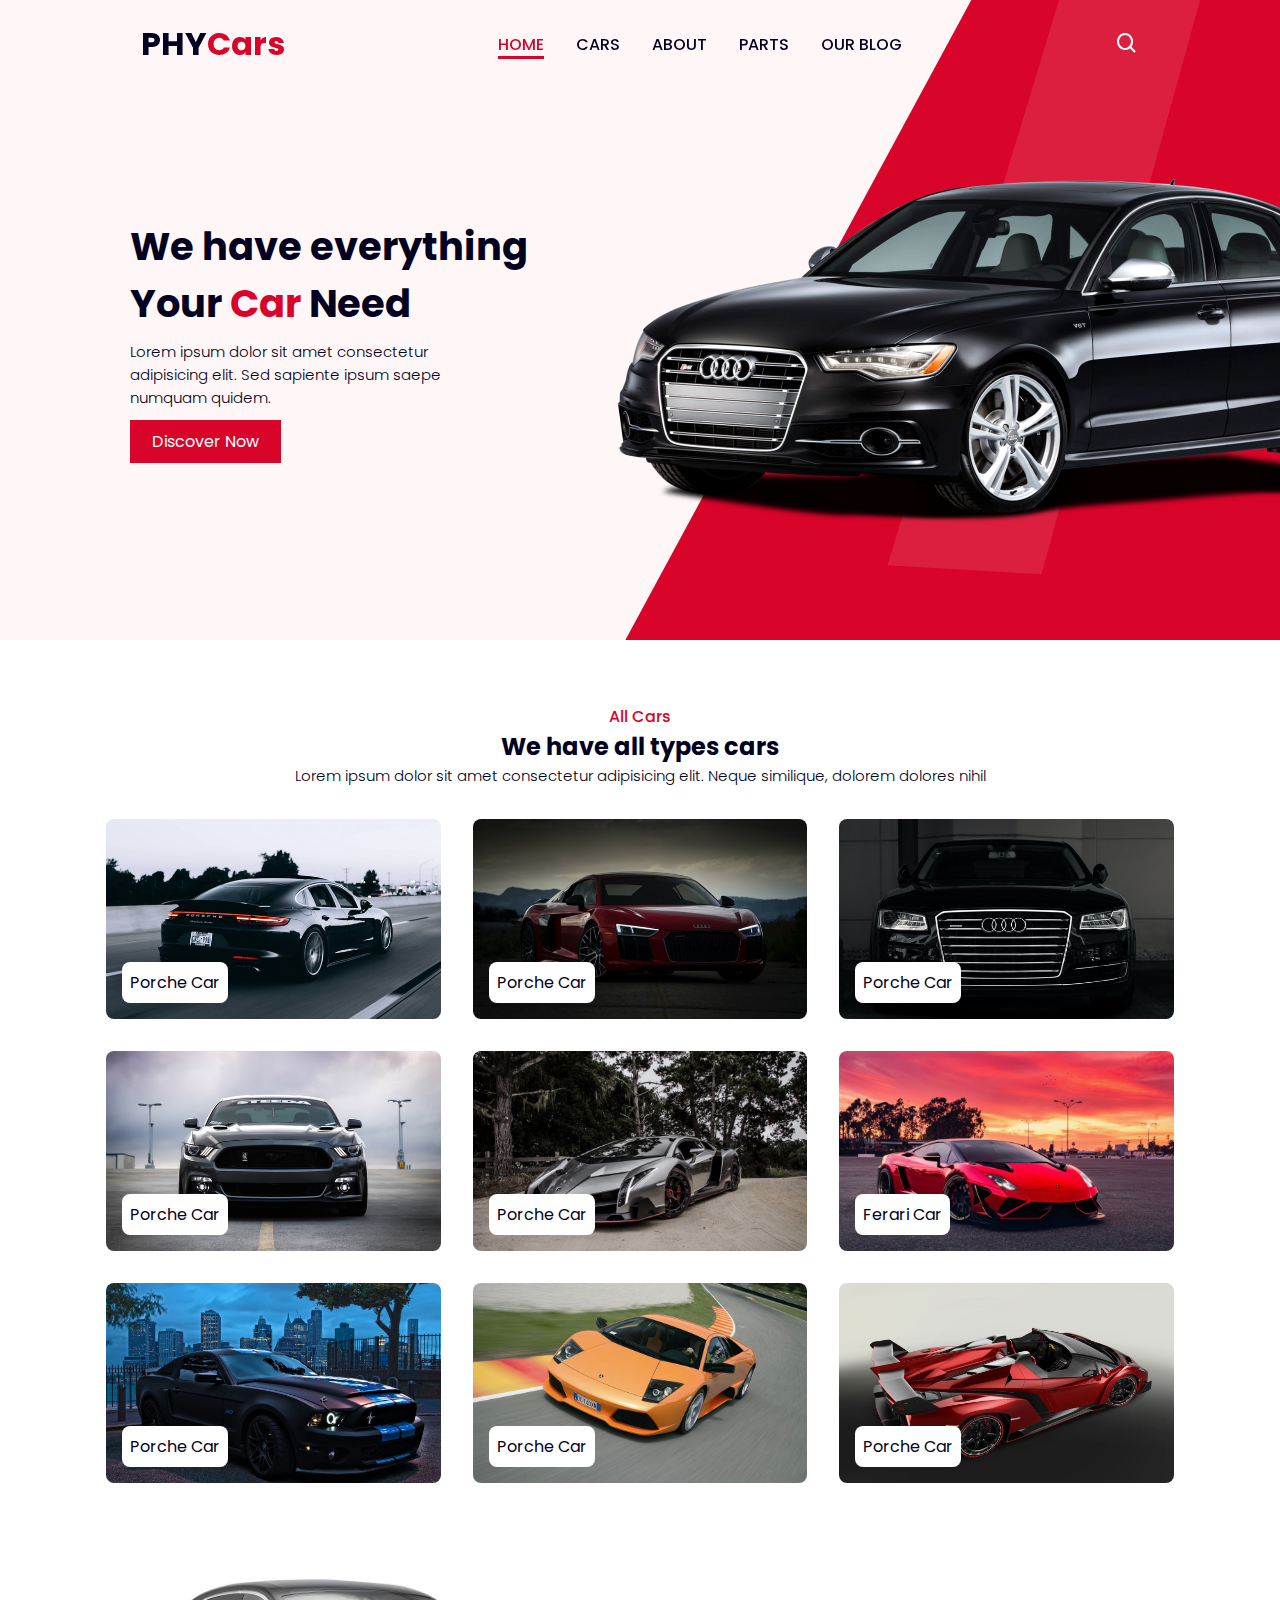
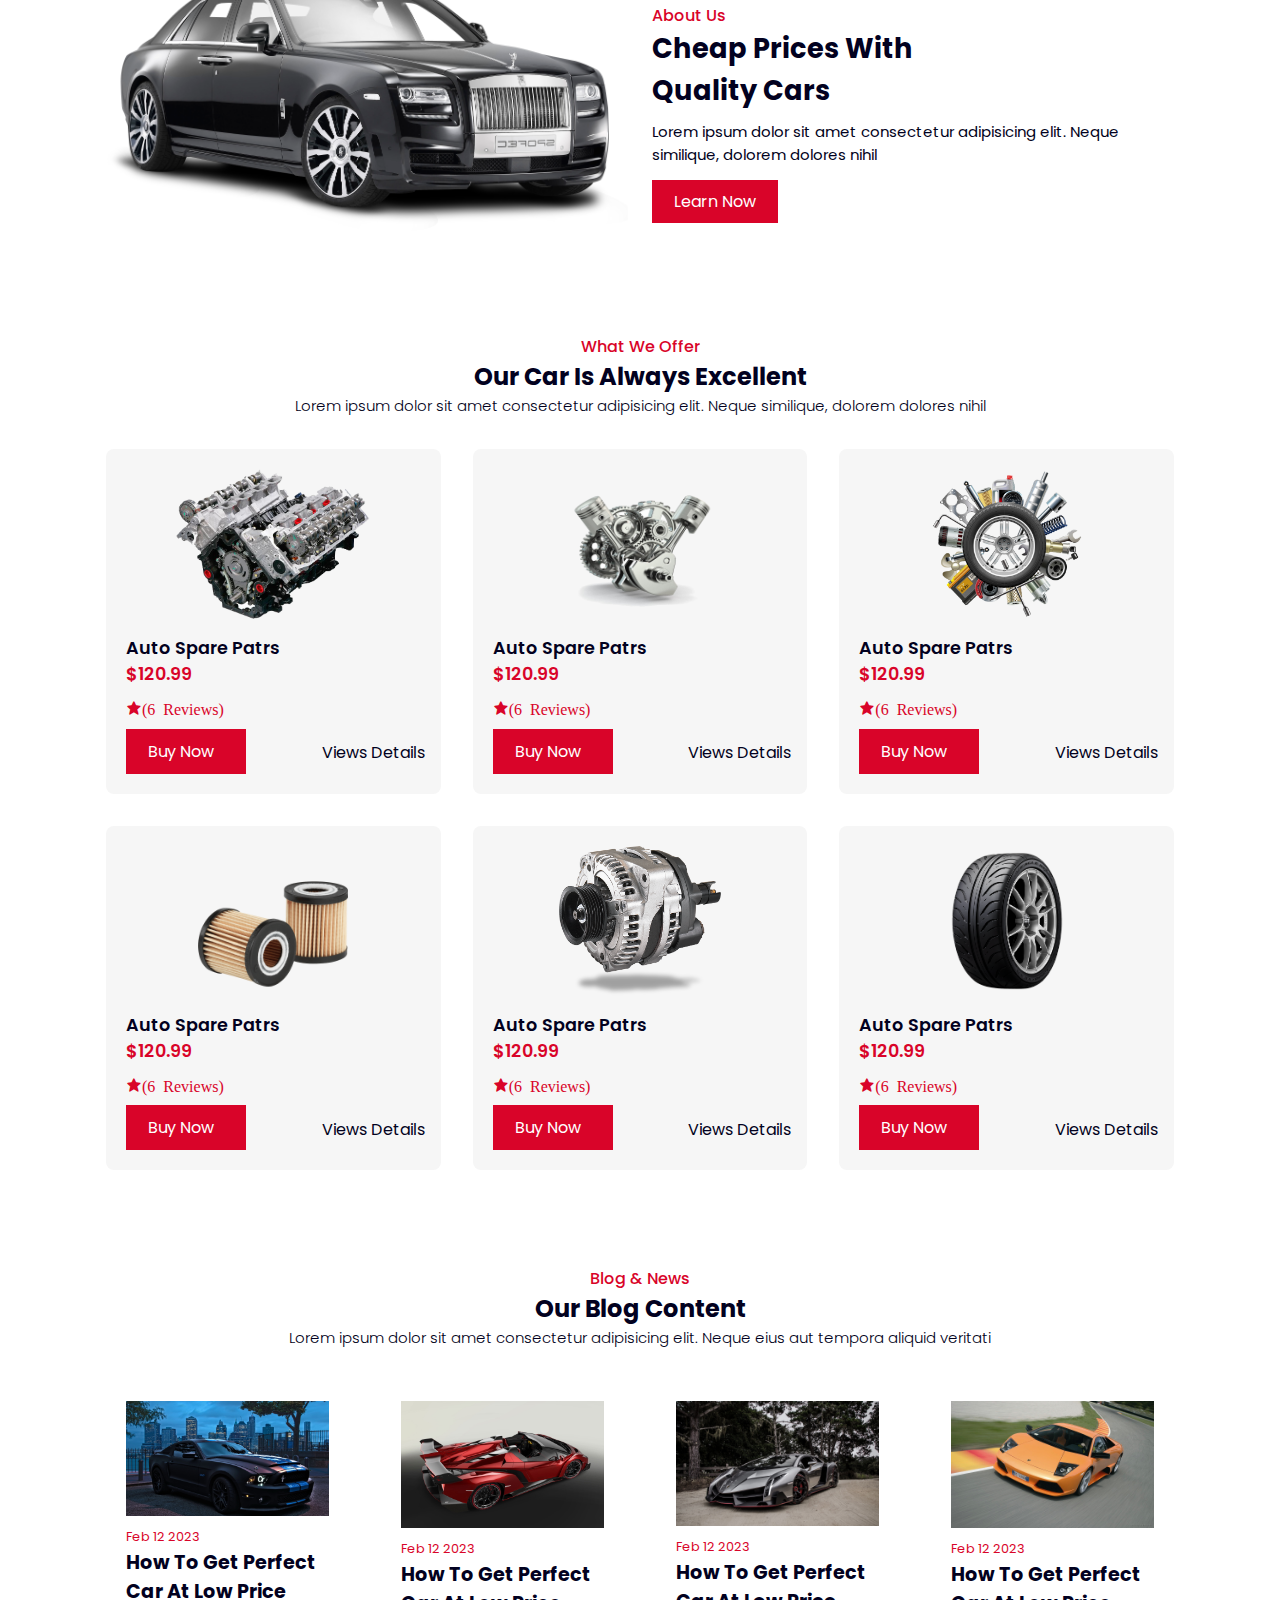
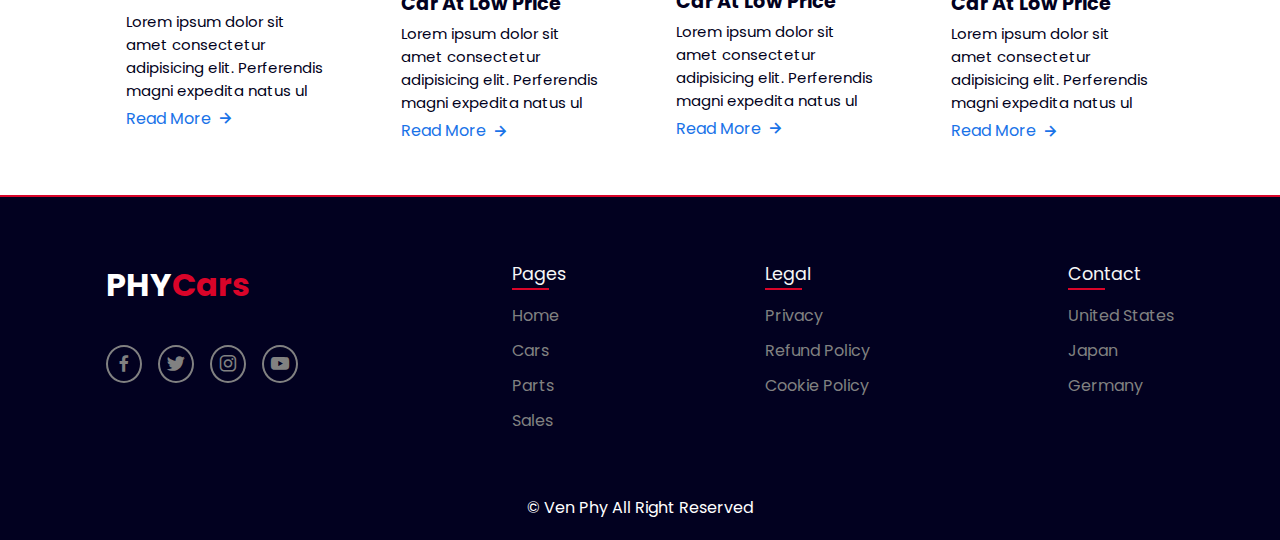
<file: index.html>
<!DOCTYPE html>
<html lang="en">
<head>
    <meta charset="UTF-8">
    <meta name="viewport" content="width=device-width, initial-scale=1.0">
    <title>PHYCars</title>
    <link rel="stylesheet" href="./css/styles.css">
    <link href='https://unpkg.com/boxicons@2.1.4/css/boxicons.min.css' rel='stylesheet'>
</head>
<body>
    <header>
        <div class="nav container">
            <i class='bx bx-menu' id="menu-icon"></i>
            <a href="#" class="logo">PHY<span>Cars</span></a>

            <ul class="navbar">
                <li><a href="index.html" class="active">Home</a></li>
                <li><a href="cars.html">Cars</a></li>
                <li><a href="about.html">About</a></li>
                <li><a href="parts.html">Parts</a></li>
                <li><a href="blog.html">Our Blog</a></li>
            </ul>
    
            <i class='bx bx-search' id="search-icon"></i>
            <div class="search-box container">
                <input type="search" name="id" placeholder="Search here...">
            </div>
        </div>
    </header>
    <section class="home" id="home">
        <div class="home-text">
            <h1>We have everything <br>Your <span>Car</span> Need</h1>
            <p>Lorem ipsum dolor sit amet consectetur adipisicing elit. Sed sapiente ipsum saepe numquam quidem.</p>
            <a href="#" class="btn">Discover Now</a>
        </div>
    </section>

    <section class="cars" id="cars">
        <div class="heading">
            <span>All Cars</span>
            <h2>We have all types cars</h2>
            <p>Lorem ipsum dolor sit amet consectetur adipisicing elit. Neque similique, dolorem dolores nihil</p>
        </div>

        <div class="cars-container container">
            <div class="box">
                <img src="img/car1.jpg" alt="">
                <h2>Porche Car</h2>
            </div>
            <div class="box">
                <img src="img/car2.jpg" alt="">
                <h2>Porche Car</h2>
            </div>
            <div class="box">
                <img src="img/car4.jpg" alt="">
                <h2>Porche Car</h2>
            </div>
            <div class="box">
                <img src="img/car6.jpg" alt="">
                <h2>Porche Car</h2>
            </div>
            <div class="box">
                <img src="img/car7.jpg" alt="">
                <h2>Porche Car</h2>
            </div>
            <div class="box">
                <img src="img/car9.jpg" alt="">
                <h2>Ferari Car</h2>
            </div>
            <div class="box">
                <img src="img/car10.jpg" alt="">
                <h2>Porche Car</h2>
            </div>
            <div class="box">
                <img src="img/car11.jpg" alt="">
                <h2>Porche Car</h2>
            </div>
            <div class="box">
                <img src="img/car12.jpg" alt="">
                <h2>Porche Car</h2>
            </div>
        </div>
    </section>

    <section class="about container" id="about">
        <div class="about-img">
            <img src="img/about.png" alt="">
        </div>
        <div class="about-text">
            <span>About Us</span>
            <h2>Cheap Prices With <br>Quality Cars</h2>
            <p>Lorem ipsum dolor sit amet consectetur adipisicing elit. Neque similique, dolorem dolores nihil</p>

            <a href="#" class="btn">Learn Now</a>
        </div>
    </section>

    <section class="parts" id="parts">
        <div class="heading">
            <span>What We Offer</span>
            <h2>Our Car Is Always Excellent</h2>
            <p>Lorem ipsum dolor sit amet consectetur adipisicing elit. Neque similique, dolorem dolores nihil</p>
        </div>

        <div class="parts-container container">
            <div class="box">
                <img src="img/part1.png" alt="">
                <h3>Auto Spare Patrs</h3>
                <span>$120.99</span>
                <i class='bx bxs-star'>(6 Reviews)</i>
                <a href="#" class="btn">Buy Now</a>
                <a href="#" class="details">Views Details</a>
            </div>
            <div class="box">
                <img src="img/part2.png" alt="">
                <h3>Auto Spare Patrs</h3>
                <span>$120.99</span>
                <i class='bx bxs-star'>(6 Reviews)</i>
                <a href="#" class="btn">Buy Now</a>
                <a href="#" class="details">Views Details</a>
            </div>
            <div class="box">
                <img src="img/part3.png" alt="">
                <h3>Auto Spare Patrs</h3>
                <span>$120.99</span>
                <i class='bx bxs-star'>(6 Reviews)</i>
                <a href="#" class="btn">Buy Now</a>
                <a href="#" class="details">Views Details</a>
            </div>
            <div class="box">
                <img src="img/part4.png" alt="">
                <h3>Auto Spare Patrs</h3>
                <span>$120.99</span>
                <i class='bx bxs-star'>(6 Reviews)</i>
                <a href="#" class="btn">Buy Now</a>
                <a href="#" class="details">Views Details</a>
            </div>
            <div class="box">
                <img src="img/part5.png" alt="">
                <h3>Auto Spare Patrs</h3>
                <span>$120.99</span>
                <i class='bx bxs-star'>(6 Reviews)</i>
                <a href="#" class="btn">Buy Now</a>
                <a href="#" class="details">Views Details</a>
            </div>
            <div class="box">
                <img src="img/part6.png" alt="">
                <h3>Auto Spare Patrs</h3>
                <span>$120.99</span>
                <i class='bx bxs-star'>(6 Reviews)</i>
                <a href="#" class="btn">Buy Now</a>
                <a href="#" class="details">Views Details</a>
            </div>
        </div>
    </section>

    <section class="blog" id="blog">
        <div class="heading">
            <span>Blog & News</span>
            <h2>Our Blog Content</h2>
            <p>Lorem ipsum dolor sit amet consectetur adipisicing elit. Neque eius aut tempora aliquid veritati</p>
        </div>

        <div class="blog-container container">
            <div class="box">
                <img src="img/car10.jpg" alt="">
                <span>Feb 12 2023</span>
                <h3>How To Get Perfect Car At Low Price</h3>
                <p>Lorem ipsum dolor sit amet consectetur adipisicing elit. Perferendis magni expedita natus ul</p>
                <a href="#" class="blog-btn">Read More<i class='bx bx-right-arrow-alt'></i></a>
            </div>
            <div class="box">
                <img src="img/car12.jpg" alt="">
                <span>Feb 12 2023</span>
                <h3>How To Get Perfect Car At Low Price</h3>
                <p>Lorem ipsum dolor sit amet consectetur adipisicing elit. Perferendis magni expedita natus ul</p>
                <a href="#" class="blog-btn">Read More<i class='bx bx-right-arrow-alt'></i></a>
            </div>
            <div class="box">
                <img src="img/car7.jpg" alt="">
                <span>Feb 12 2023</span>
                <h3>How To Get Perfect Car At Low Price</h3>
                <p>Lorem ipsum dolor sit amet consectetur adipisicing elit. Perferendis magni expedita natus ul</p>
                <a href="#" class="blog-btn">Read More<i class='bx bx-right-arrow-alt'></i></a>
            </div>
            <div class="box">
                <img src="img/car11.jpg" alt="">
                <span>Feb 12 2023</span>
                <h3>How To Get Perfect Car At Low Price</h3>
                <p>Lorem ipsum dolor sit amet consectetur adipisicing elit. Perferendis magni expedita natus ul</p>
                <a href="#" class="blog-btn">Read More<i class='bx bx-right-arrow-alt'></i></a>
            </div>
        </div>
    </section>

    <section class="footer">
        <div class="footer-container container">
            <div class="footer-box">
                <a href="#" class="logo">PHY<span>Cars</span></a>
                <div class="social">
                    <a href="#"><i class='bx bxl-facebook' ></i></a>
                    <a href="#"><i class='bx bxl-twitter'></i></a>
                    <a href="#"><i class='bx bxl-instagram' ></i></a>
                    <a href="#"><i class='bx bxl-youtube' ></i></a>
                </div>
            </div>
            <div class="footer-box">
                <h3>Pages</h3>
                <a href="#">Home</a>
                <a href="#">Cars</a>
                <a href="#">Parts</a>
                <a href="#">Sales</a>
            </div>
            <div class="footer-box">
                <h3>Legal</h3>
                <a href="#">Privacy</a>
                <a href="#">Refund Policy</a>
                <a href="#">Cookie Policy</a>
            </div>
            <div class="footer-box">
                <h3>Contact</h3>
                <p>United States</p>
                <p>Japan</p>
                <p>Germany</p>
            </div>
        </div>
    </section>

    <div class="copyright">
        <p>&#169; Ven Phy All Right Reserved</p>
    </div>

    <script src="./script/script.js"></script>
</body>
</html>
</file>
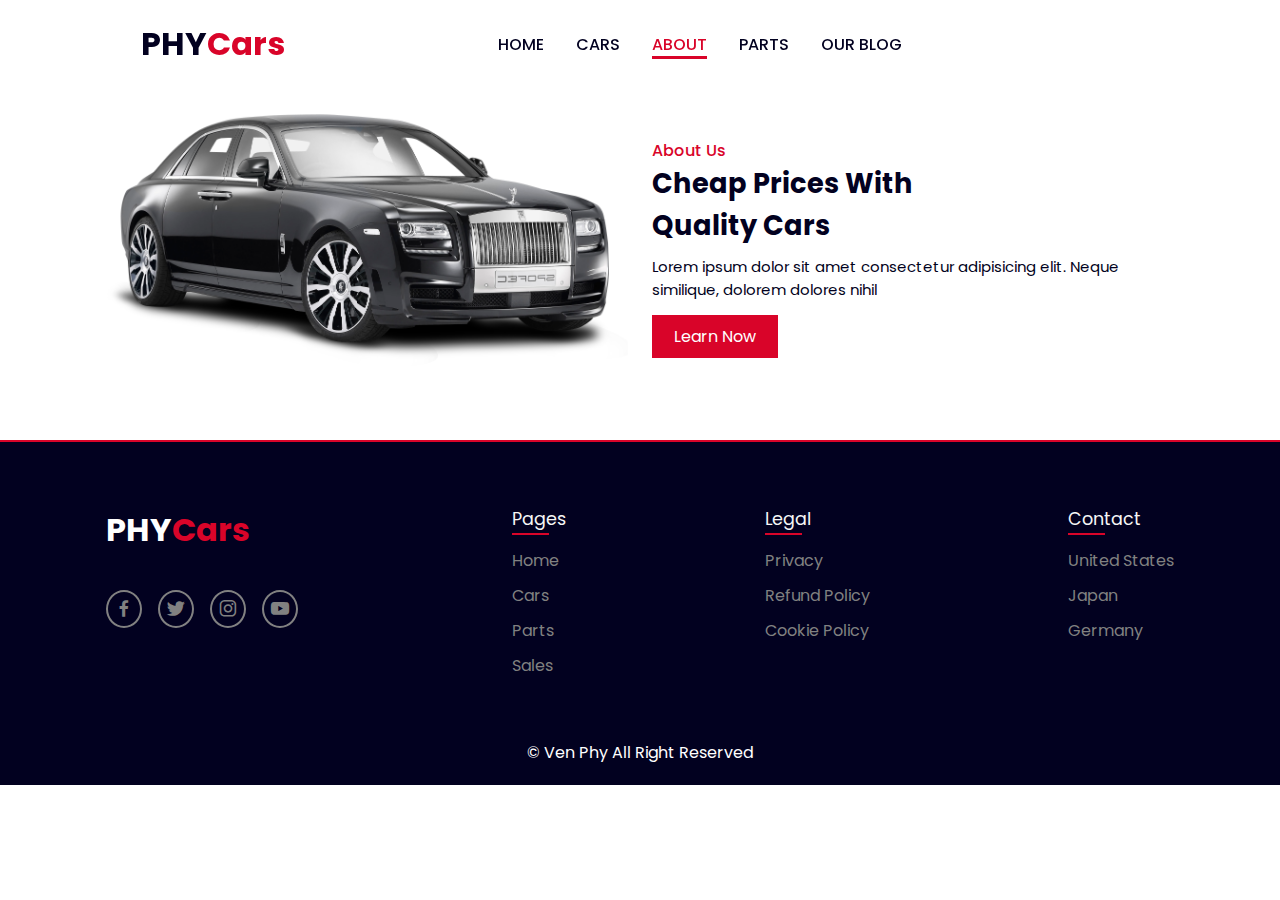
<file: about.html>
<!DOCTYPE html>
<html lang="en">
<head>
    <meta charset="UTF-8">
    <meta name="viewport" content="width=device-width, initial-scale=1.0">
    <title>About Us</title>
    <link rel="stylesheet" href="./css/styles.css">
    <link rel="stylesheet" href="./css/about.css">
    <link href='https://unpkg.com/boxicons@2.1.4/css/boxicons.min.css' rel='stylesheet'>
</head>
<body>
    <header>
        <div class="nav container">
            <i class='bx bx-menu' id="menu-icon"></i>
            <a href="#" class="logo">PHY<span>Cars</span></a>

            <ul class="navbar">
                <li><a href="index.html">Home</a></li>
                <li><a href="cars.html">Cars</a></li>
                <li><a href="about.html" class="active">About</a></li>
                <li><a href="parts.html">Parts</a></li>
                <li><a href="blog.html">Our Blog</a></li>
            </ul>
    
            <i class='bx bx-search' id="search-icon"></i>
            <div class="search-box container">
                <input type="search" name="id" placeholder="Search here...">
            </div>
        </div>
    </header>

    <section class="about container about-content" id="about">
        <div class="about-img">
            <img src="img/about.png" alt="">
        </div>
        <div class="about-text">
            <span>About Us</span>
            <h2>Cheap Prices With <br>Quality Cars</h2>
            <p>Lorem ipsum dolor sit amet consectetur adipisicing elit. Neque similique, dolorem dolores nihil</p>

            <a href="#" class="btn">Learn Now</a>
        </div>
    </section>

    <section class="footer">
        <div class="footer-container container">
            <div class="footer-box">
                <a href="#" class="logo">PHY<span>Cars</span></a>
                <div class="social">
                    <a href="#"><i class='bx bxl-facebook' ></i></a>
                    <a href="#"><i class='bx bxl-twitter'></i></a>
                    <a href="#"><i class='bx bxl-instagram' ></i></a>
                    <a href="#"><i class='bx bxl-youtube' ></i></a>
                </div>
            </div>
            <div class="footer-box">
                <h3>Pages</h3>
                <a href="#">Home</a>
                <a href="#">Cars</a>
                <a href="#">Parts</a>
                <a href="#">Sales</a>
            </div>
            <div class="footer-box">
                <h3>Legal</h3>
                <a href="#">Privacy</a>
                <a href="#">Refund Policy</a>
                <a href="#">Cookie Policy</a>
            </div>
            <div class="footer-box">
                <h3>Contact</h3>
                <p>United States</p>
                <p>Japan</p>
                <p>Germany</p>
            </div>
        </div>
    </section>

    <div class="copyright">
        <p>&#169; Ven Phy All Right Reserved</p>
    </div>

    <script src="./script/script.js"></script>
</body>
</html>
</file>
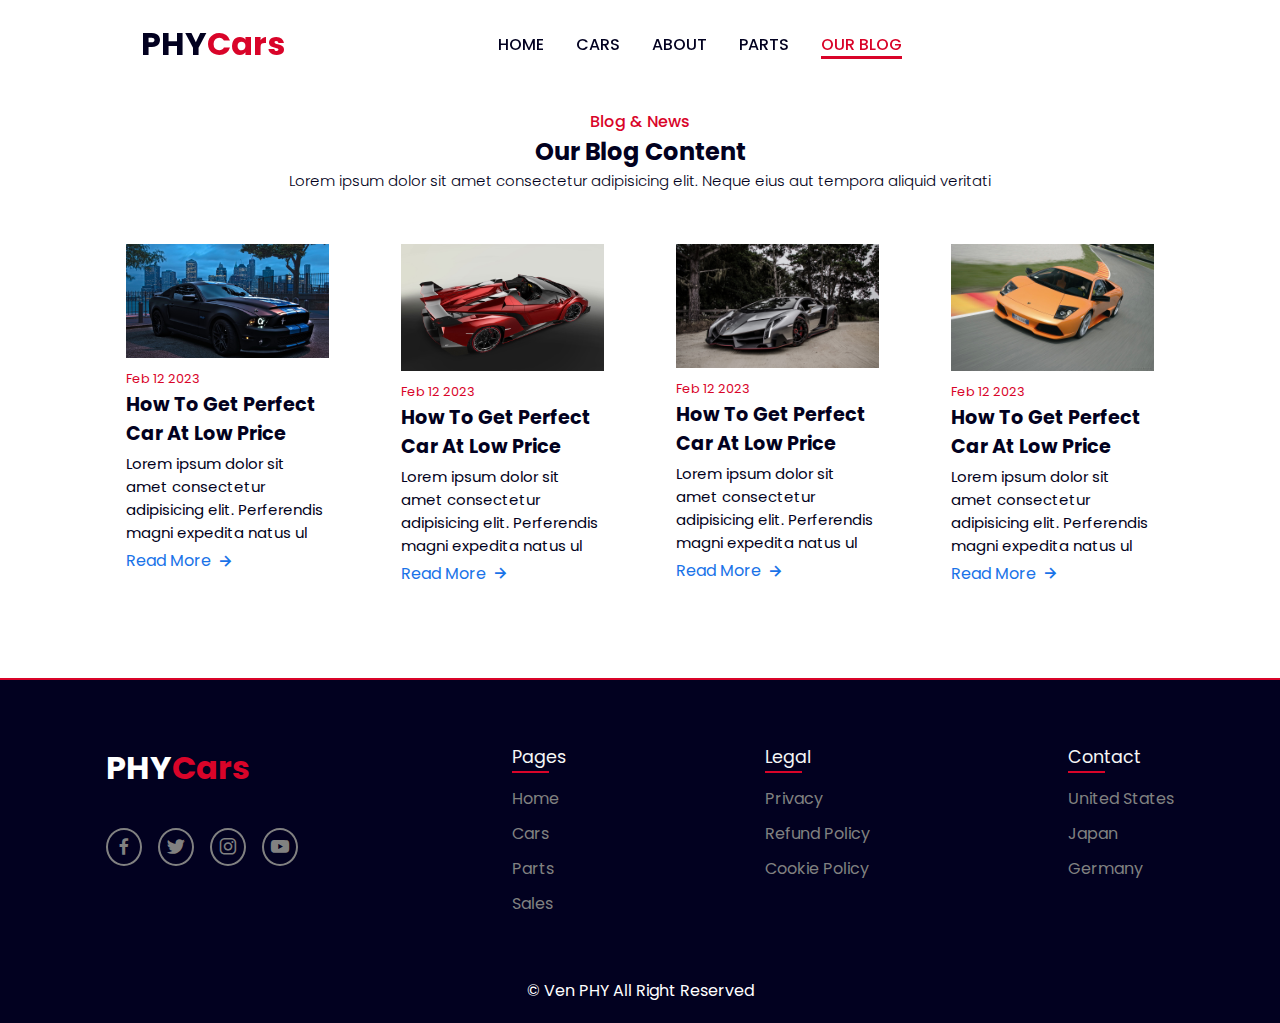
<file: blog.html>
<!DOCTYPE html>
<html lang="en">
<head>
    <meta charset="UTF-8">
    <meta name="viewport" content="width=device-width, initial-scale=1.0">
    <title>About Us</title>
    <link rel="stylesheet" href="./css/styles.css">
    <link rel="stylesheet" href="./css/blog.css">
    <link href='https://unpkg.com/boxicons@2.1.4/css/boxicons.min.css' rel='stylesheet'>
</head>
<body>
    <header>
        <div class="nav container">
            <i class='bx bx-menu' id="menu-icon"></i>
            <a href="#" class="logo">PHY<span>Cars</span></a>

            <ul class="navbar">
                <li><a href="index.html">Home</a></li>
                <li><a href="cars.html">Cars</a></li>
                <li><a href="about.html">About</a></li>
                <li><a href="parts.html">Parts</a></li>
                <li><a href="blog.html" class="active">Our Blog</a></li>
            </ul>
    
            <i class='bx bx-search' id="search-icon"></i>
            <div class="search-box container">
                <input type="search" name="id" placeholder="Search here...">
            </div>
        </div>
    </header>

    <section class="blog blog-content" id="blog">
        <div class="heading">
            <span>Blog & News</span>
            <h2>Our Blog Content</h2>
            <p>Lorem ipsum dolor sit amet consectetur adipisicing elit. Neque eius aut tempora aliquid veritati</p>
        </div>

        <div class="blog-container container">
            <div class="box">
                <img src="img/car10.jpg" alt="">
                <span>Feb 12 2023</span>
                <h3>How To Get Perfect Car At Low Price</h3>
                <p>Lorem ipsum dolor sit amet consectetur adipisicing elit. Perferendis magni expedita natus ul</p>
                <a href="#" class="blog-btn">Read More<i class='bx bx-right-arrow-alt'></i></a>
            </div>
            <div class="box">
                <img src="img/car12.jpg" alt="">
                <span>Feb 12 2023</span>
                <h3>How To Get Perfect Car At Low Price</h3>
                <p>Lorem ipsum dolor sit amet consectetur adipisicing elit. Perferendis magni expedita natus ul</p>
                <a href="#" class="blog-btn">Read More<i class='bx bx-right-arrow-alt'></i></a>
            </div>
            <div class="box">
                <img src="img/car7.jpg" alt="">
                <span>Feb 12 2023</span>
                <h3>How To Get Perfect Car At Low Price</h3>
                <p>Lorem ipsum dolor sit amet consectetur adipisicing elit. Perferendis magni expedita natus ul</p>
                <a href="#" class="blog-btn">Read More<i class='bx bx-right-arrow-alt'></i></a>
            </div>
            <div class="box">
                <img src="img/car11.jpg" alt="">
                <span>Feb 12 2023</span>
                <h3>How To Get Perfect Car At Low Price</h3>
                <p>Lorem ipsum dolor sit amet consectetur adipisicing elit. Perferendis magni expedita natus ul</p>
                <a href="#" class="blog-btn">Read More<i class='bx bx-right-arrow-alt'></i></a>
            </div>
        </div>
    </section>

    <section class="footer">
        <div class="footer-container container">
            <div class="footer-box">
                <a href="#" class="logo">PHY<span>Cars</span></a>
                <div class="social">
                    <a href="#"><i class='bx bxl-facebook' ></i></a>
                    <a href="#"><i class='bx bxl-twitter'></i></a>
                    <a href="#"><i class='bx bxl-instagram' ></i></a>
                    <a href="#"><i class='bx bxl-youtube' ></i></a>
                </div>
            </div>
            <div class="footer-box">
                <h3>Pages</h3>
                <a href="#">Home</a>
                <a href="#">Cars</a>
                <a href="#">Parts</a>
                <a href="#">Sales</a>
            </div>
            <div class="footer-box">
                <h3>Legal</h3>
                <a href="#">Privacy</a>
                <a href="#">Refund Policy</a>
                <a href="#">Cookie Policy</a>
            </div>
            <div class="footer-box">
                <h3>Contact</h3>
                <p>United States</p>
                <p>Japan</p>
                <p>Germany</p>
            </div>
        </div>
    </section>

    <div class="copyright">
        <p>&#169; Ven PHY All Right Reserved</p>
    </div>

    <script src="./script/script.js"></script>
</body>
</html>
</file>
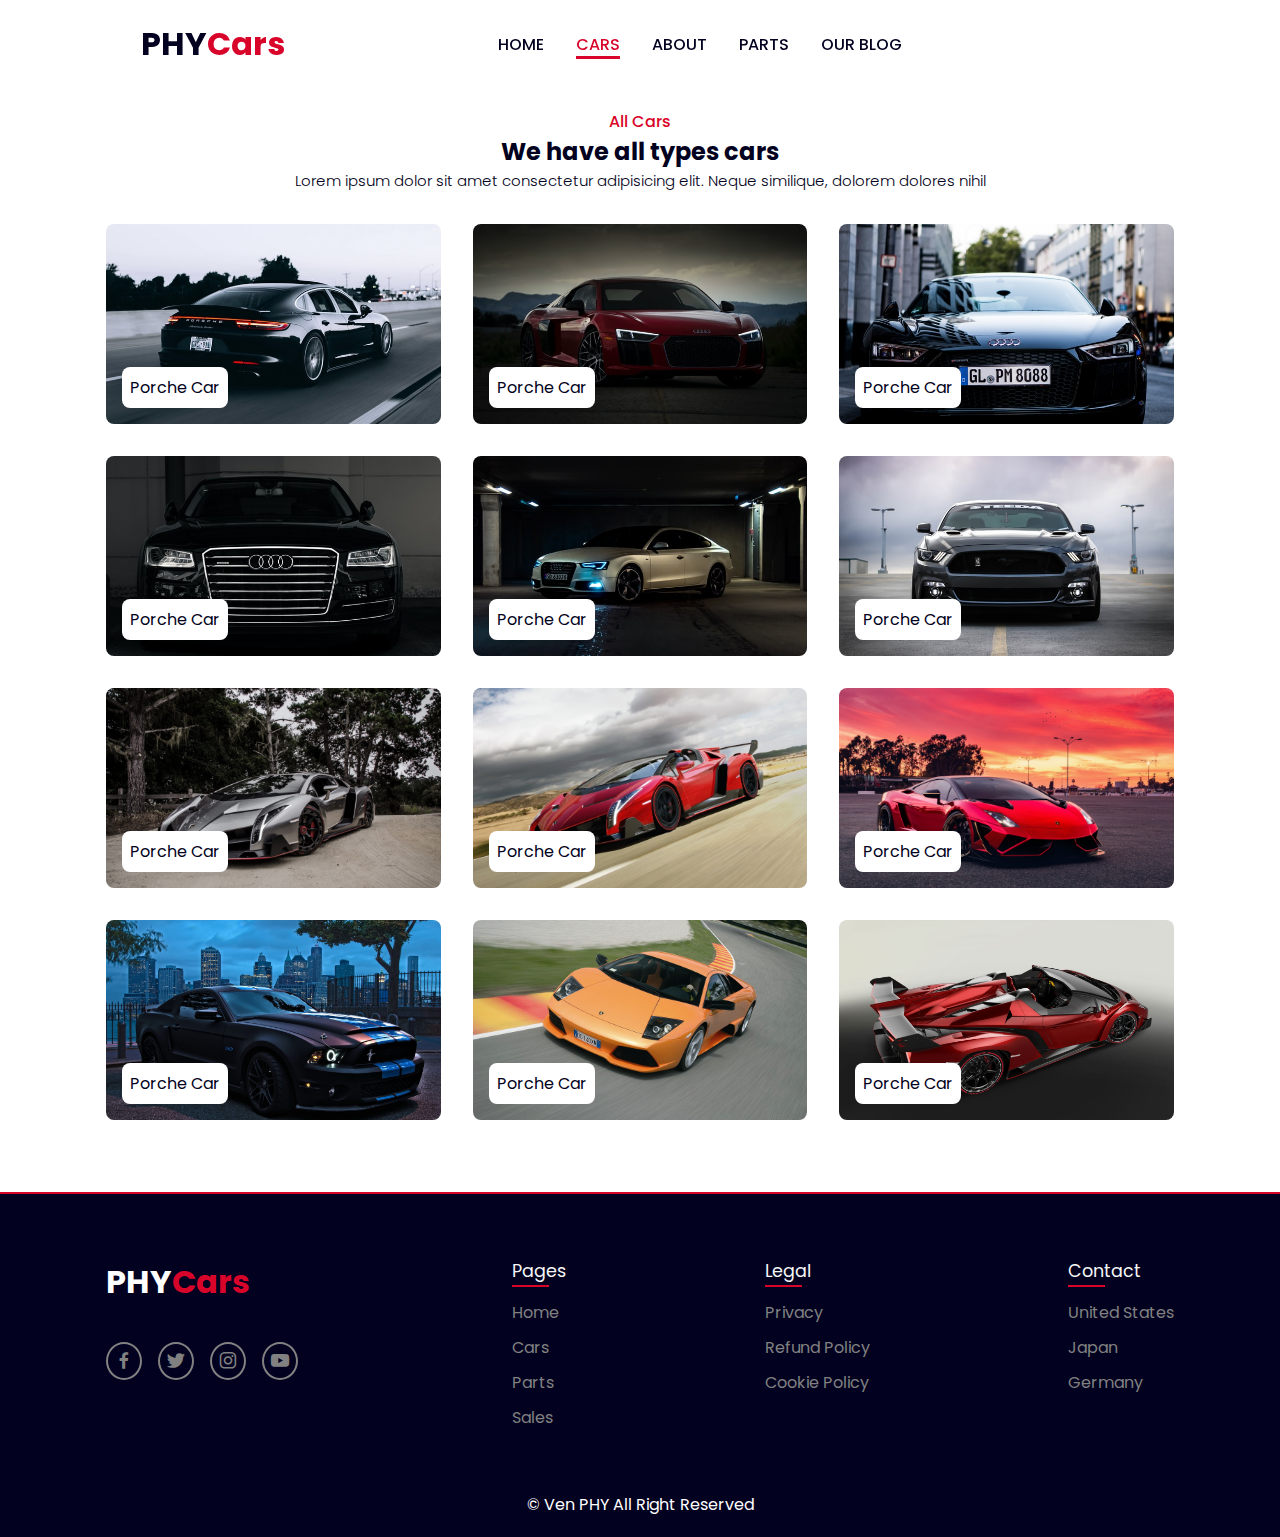
<file: cars.html>
<!DOCTYPE html>
<html lang="en">
<head>
    <meta charset="UTF-8">
    <meta name="viewport" content="width=device-width, initial-scale=1.0">
    <title>Our Cars</title>
    <link rel="stylesheet" href="./css/styles.css">
    <link rel="stylesheet" href="./css/cars.css">
    <link href='https://unpkg.com/boxicons@2.1.4/css/boxicons.min.css' rel='stylesheet'>
</head>
<body>
    <header>
        <div class="nav container">
            <i class='bx bx-menu' id="menu-icon"></i>
            <a href="#" class="logo">PHY<span>Cars</span></a>

            <ul class="navbar">
                <li><a href="index.html">Home</a></li>
                <li><a href="cars.html" class="active">Cars</a></li>
                <li><a href="about.html">About</a></li>
                <li><a href="parts.html">Parts</a></li>
                <li><a href="blog.html">Our Blog</a></li>
            </ul>
    
            <i class='bx bx-search' id="search-icon"></i>
            <div class="search-box container">
                <input type="search" name="id" placeholder="Search here...">
            </div>
        </div>
    </header>

    <section class="cars cars-content" id="cars">
        <div class="heading">
            <span>All Cars</span>
            <h2>We have all types cars</h2>
            <p>Lorem ipsum dolor sit amet consectetur adipisicing elit. Neque similique, dolorem dolores nihil</p>
        </div>

        <div class="cars-container container">
            <div class="box">
                <img src="img/car1.jpg" alt="">
                <h2>Porche Car</h2>
            </div>
            <div class="box">
                <img src="img/car2.jpg" alt="">
                <h2>Porche Car</h2>
            </div>
            <div class="box">
                <img src="img/car3.jpg" alt="">
                <h2>Porche Car</h2>
            </div>
            <div class="box">
                <img src="img/car4.jpg" alt="">
                <h2>Porche Car</h2>
            </div>
            <div class="box">
                <img src="img/car5.jpg" alt="">
                <h2>Porche Car</h2>
            </div>
            <div class="box">
                <img src="img/car6.jpg" alt="">
                <h2>Porche Car</h2>
            </div>
            <div class="box">
                <img src="img/car7.jpg" alt="">
                <h2>Porche Car</h2>
            </div>
            <div class="box">
                <img src="img/car8.jpg" alt="">
                <h2>Porche Car</h2>
            </div>
            <div class="box">
                <img src="img/car9.jpg" alt="">
                <h2>Porche Car</h2>
            </div>
            <div class="box">
                <img src="img/car10.jpg" alt="">
                <h2>Porche Car</h2>
            </div>
            <div class="box">
                <img src="img/car11.jpg" alt="">
                <h2>Porche Car</h2>
            </div>
            <div class="box">
                <img src="img/car12.jpg" alt="">
                <h2>Porche Car</h2>
            </div>
        </div>
    </section>

    <section class="footer">
        <div class="footer-container container">
            <div class="footer-box">
                <a href="#" class="logo">PHY<span>Cars</span></a>
                <div class="social">
                    <a href="#"><i class='bx bxl-facebook' ></i></a>
                    <a href="#"><i class='bx bxl-twitter'></i></a>
                    <a href="#"><i class='bx bxl-instagram' ></i></a>
                    <a href="#"><i class='bx bxl-youtube' ></i></a>
                </div>
            </div>
            <div class="footer-box">
                <h3>Pages</h3>
                <a href="#">Home</a>
                <a href="#">Cars</a>
                <a href="#">Parts</a>
                <a href="#">Sales</a>
            </div>
            <div class="footer-box">
                <h3>Legal</h3>
                <a href="#">Privacy</a>
                <a href="#">Refund Policy</a>
                <a href="#">Cookie Policy</a>
            </div>
            <div class="footer-box">
                <h3>Contact</h3>
                <p>United States</p>
                <p>Japan</p>
                <p>Germany</p>
            </div>
        </div>
    </section>

    <div class="copyright">
        <p>&#169; Ven PHY All Right Reserved</p>
    </div>

    <script src="./script/script.js"></script>
</body>
</html>
</file>
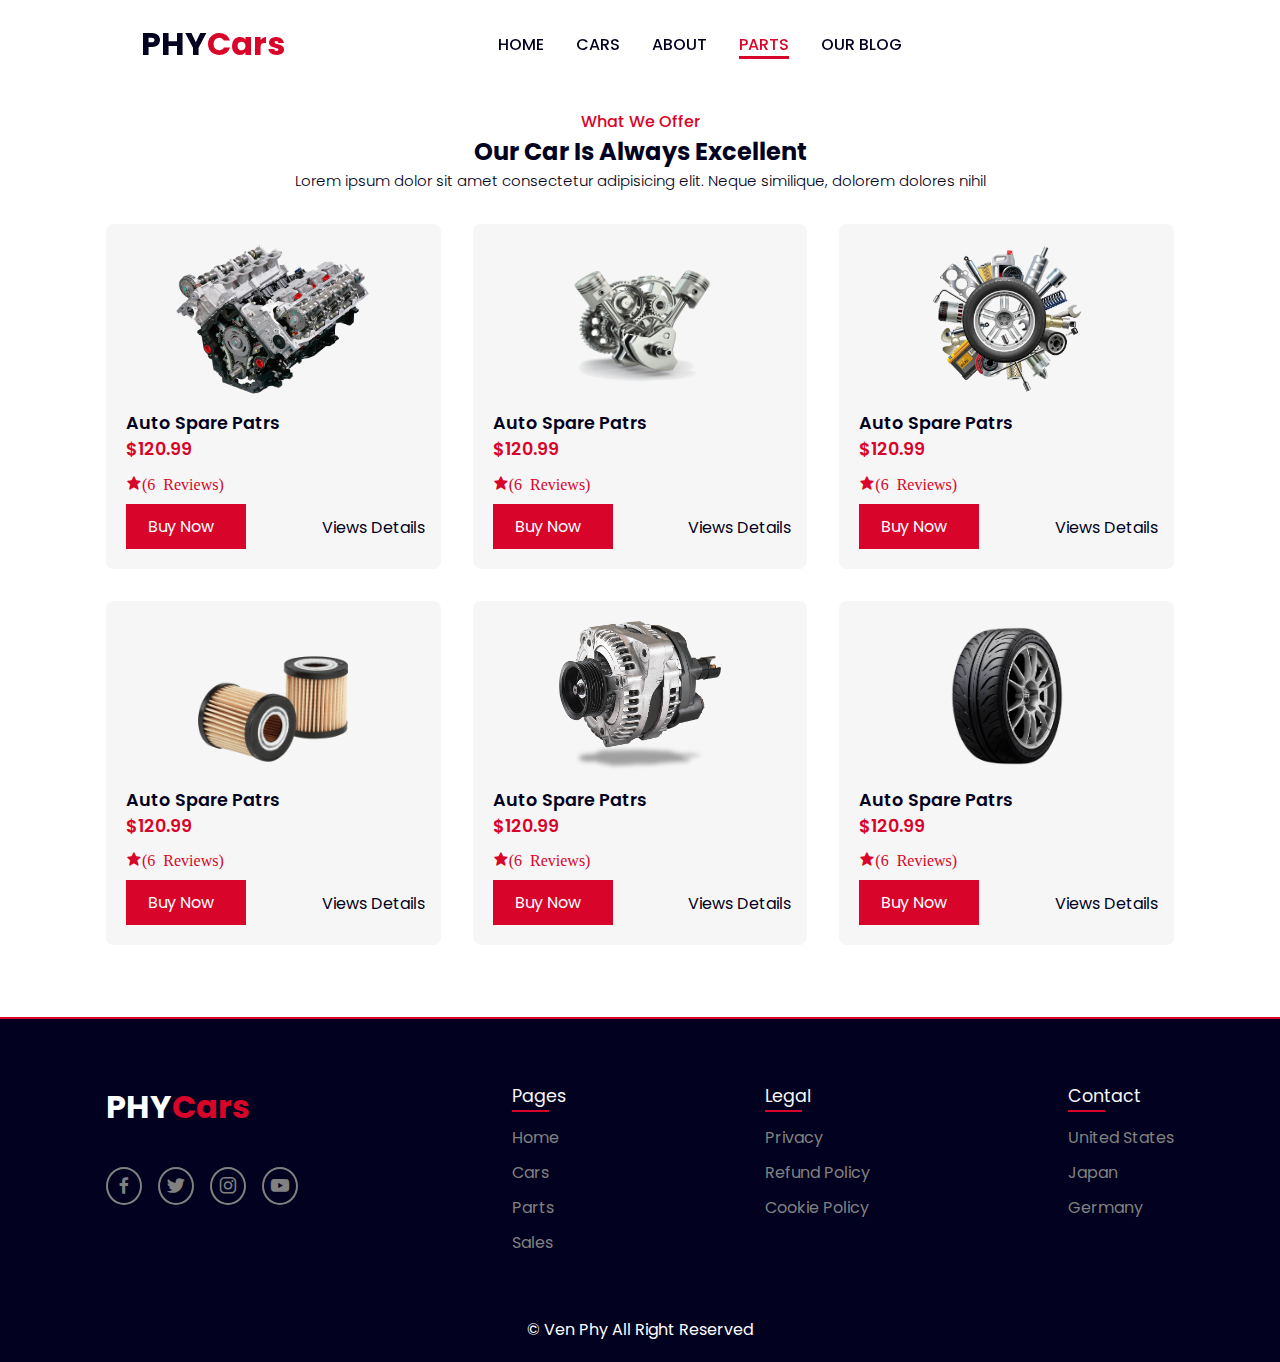
<file: parts.html>
<!DOCTYPE html>
<html lang="en">
<head>
    <meta charset="UTF-8">
    <meta name="viewport" content="width=device-width, initial-scale=1.0">
    <title>About Us</title>
    <link rel="stylesheet" href="./css/styles.css">
    <link rel="stylesheet" href="./css/parts.css">
    <link href='https://unpkg.com/boxicons@2.1.4/css/boxicons.min.css' rel='stylesheet'>
</head>
<body>
    <header>
        <div class="nav container">
            <i class='bx bx-menu' id="menu-icon"></i>
            <a href="#" class="logo">PHY<span>Cars</span></a>

            <ul class="navbar">
                <li><a href="index.html">Home</a></li>
                <li><a href="cars.html">Cars</a></li>
                <li><a href="about.html">About</a></li>
                <li><a href="parts.html" class="active">Parts</a></li>
                <li><a href="blog.html">Our Blog</a></li>
            </ul>
    
            <i class='bx bx-search' id="search-icon"></i>
            <div class="search-box container">
                <input type="search" name="id" placeholder="Search here...">
            </div>
        </div>
    </header>

    <section class="parts parts-content" id="parts">
        <div class="heading">
            <span>What We Offer</span>
            <h2>Our Car Is Always Excellent</h2>
            <p>Lorem ipsum dolor sit amet consectetur adipisicing elit. Neque similique, dolorem dolores nihil</p>
        </div>

        <div class="parts-container container">
            <div class="box">
                <img src="img/part1.png" alt="">
                <h3>Auto Spare Patrs</h3>
                <span>$120.99</span>
                <i class='bx bxs-star'>(6 Reviews)</i>
                <a href="#" class="btn">Buy Now</a>
                <a href="#" class="details">Views Details</a>
            </div>
            <div class="box">
                <img src="img/part2.png" alt="">
                <h3>Auto Spare Patrs</h3>
                <span>$120.99</span>
                <i class='bx bxs-star'>(6 Reviews)</i>
                <a href="#" class="btn">Buy Now</a>
                <a href="#" class="details">Views Details</a>
            </div>
            <div class="box">
                <img src="img/part3.png" alt="">
                <h3>Auto Spare Patrs</h3>
                <span>$120.99</span>
                <i class='bx bxs-star'>(6 Reviews)</i>
                <a href="#" class="btn">Buy Now</a>
                <a href="#" class="details">Views Details</a>
            </div>
            <div class="box">
                <img src="img/part4.png" alt="">
                <h3>Auto Spare Patrs</h3>
                <span>$120.99</span>
                <i class='bx bxs-star'>(6 Reviews)</i>
                <a href="#" class="btn">Buy Now</a>
                <a href="#" class="details">Views Details</a>
            </div>
            <div class="box">
                <img src="img/part5.png" alt="">
                <h3>Auto Spare Patrs</h3>
                <span>$120.99</span>
                <i class='bx bxs-star'>(6 Reviews)</i>
                <a href="#" class="btn">Buy Now</a>
                <a href="#" class="details">Views Details</a>
            </div>
            <div class="box">
                <img src="img/part6.png" alt="">
                <h3>Auto Spare Patrs</h3>
                <span>$120.99</span>
                <i class='bx bxs-star'>(6 Reviews)</i>
                <a href="#" class="btn">Buy Now</a>
                <a href="#" class="details">Views Details</a>
            </div>
        </div>
    </section>

    <section class="footer">
        <div class="footer-container container">
            <div class="footer-box">
                <a href="#" class="logo">PHY<span>Cars</span></a>
                <div class="social">
                    <a href="#"><i class='bx bxl-facebook' ></i></a>
                    <a href="#"><i class='bx bxl-twitter'></i></a>
                    <a href="#"><i class='bx bxl-instagram' ></i></a>
                    <a href="#"><i class='bx bxl-youtube' ></i></a>
                </div>
            </div>
            <div class="footer-box">
                <h3>Pages</h3>
                <a href="#">Home</a>
                <a href="#">Cars</a>
                <a href="#">Parts</a>
                <a href="#">Sales</a>
            </div>
            <div class="footer-box">
                <h3>Legal</h3>
                <a href="#">Privacy</a>
                <a href="#">Refund Policy</a>
                <a href="#">Cookie Policy</a>
            </div>
            <div class="footer-box">
                <h3>Contact</h3>
                <p>United States</p>
                <p>Japan</p>
                <p>Germany</p>
            </div>
        </div>
    </section>

    <div class="copyright">
        <p>&#169; Ven Phy All Right Reserved</p>
    </div>

    <script src="./script/script.js"></script>
</body>
</html>
</file>
<file: css/styles.css>
@import url('https://fonts.googleapis.com/css2?family=Poppins:wght@300;400;500;600;700&display=swap');

* {
    font-family: 'Poppins', sans-serif;
    margin: 0;
    padding: 0;
    scroll-padding-top: 1rem;
    scroll-behavior: smooth;
    list-style: none;
    text-decoration: none;
    box-sizing: border-box;
}

:root {
    --main-color: #d90429;
    --text-color: #020120;
    --bg-color: #fff;
    --link-color: #1a73e8;
}

html::-webkit-scrollbar {
    width: .5rem;
    background: transparent;
}

html::-webkit-scrollbar-thumb {
    border-radius: 5rem;
    background: var(--text-color);
}

section {
    padding: 4rem 0 2rem;
}

img {
    width: 100%;
}

body {
    color: var(--text-color);
}

header {
    display: block;
    width: 100%;
    position: fixed;
    top: 0;
    left: 0;
    z-index: 100;
}

header.shadow {
    background: var(--bg-color);
    box-shadow: 4px 4px 20px rgb(15 54 55 / 10%);
    transition: .4s ease;
}

header.shadow #search-icon {
    color: var(--text-color);
}

.nav {
    display: flex;
    align-items: center;
    justify-content: space-between;
    padding: 20px 35px;
}

.container {
    max-width: 1068px;
    margin-left: auto;
    margin-right: auto;
}

#menu-icon {
    font-size: 24px;
    cursor: pointer;
    color: var(--text-color);
    display: none;
}

.logo {
    font-size: 2rem;
    font-weight: 700;
    color: var(--text-color);
}

.logo span {
    color: var(--main-color);
}

.navbar {
    display: flex;
    column-gap: 2rem;
}

.navbar a {
    color: var(--text-color);
    font-size: 1rem;
    text-transform: uppercase;
    font-weight: 500;
    transition: .2s;
}

.navbar a:hover,
.navbar .active {
    color: var(--main-color);
    border-bottom: 3px solid var(--main-color);
}

#search-icon {
    font-size: 24px;
    cursor: pointer;
    color: var(--bg-color);
}

.search-box {
    position: absolute;
    top: 110%;
    right: 0;
    left: 0;
    background: var(--bg-color);
    box-shadow: 4px 4px 20px rgb(15 54 55 / 10%);
    border: 1px solid var(--main-color);
    border-radius: .5rem;
    clip-path: circle(0% at 100% 0%);
}

.search-box.active {
    clip-path: circle(144% at 100% 0%);
    transition: .4s;
}

.search-box input {
    width: 100%;
    padding: 20px;
    border: none;
    outline: none;
    background: transparent;
    font-size: 1rem;
}

.home {
    max-width: 1300px;
    margin: auto;
    width: 100%;
    min-height: 640px;
    display: flex;
    align-items: center;
    background: url('../img/Background-home.png') no-repeat;
    background-size: cover;
    background-position: center left;
}

.home-text {
    padding-left: 130px;
}

.home-text h1 {
    font-size: 2.4rem;
}

.home-text span {
    color: var(--main-color);
}

.home-text p {
    width: 45%;
    font-size: .938rem;
    font-weight: 300;
    margin: .5rem 0 1.2rem;
}

.btn {
    padding: 10px 22px;
    background: var(--main-color);
    color: var(--bg-color);
    font-weight: 400;
}

.btn:hover {
    background: #fd052f;
}

.heading {
    text-align: center;
}

.heading span {
    font-weight: 500;
    color: var(--main-color);
}

.heading p {
    font-size: .938rem;
    font-weight: 300;
}

.cars-container {
    display: flex;
    flex-wrap: wrap;
    gap: 2rem;
    margin-top: 2rem;
}

.cars-container .box {
    flex: 1 1 17rem;
    position: relative;
    height: 200px;
    border-radius: .5rem;
    overflow: hidden;
}

.cars-container .box img {
    width: 100%;
    height: 100%;
    object-fit: cover;
    overflow: hidden;
}

.cars-container .box img:hover {
    transform: scale(1.1);
    transition: .5s;
}

.cars-container .box h2 {
    position: absolute;
    bottom: 1rem;
    left: 1rem;
    font-weight: 400;
    font-size: 1rem;
    background: var(--bg-color);
    padding: 8px;
    border-radius: .5rem;
}

.cars-container .box:hover h2 {
    background: var(--main-color);
    color: var(--bg-color);
    transition: .4s;
}

.about {
    display: flex;
    flex-wrap: wrap;
    align-items: center;
    gap: 1.5rem;
}

.about-img {
    flex: 1 1 21rem;
}

.about-text {
    flex: 1 1 21rem;
}

.about-text span {
    font-weight: 500;
    color: var(--main-color);
}

.about-text h2 {
    font-size: 1.7rem;
}

.about-text p {
    font-size: .938rem;
    margin: .5rem 0 1.4rem;
}

.parts-container {
    display: flex;
    flex-wrap: wrap;
    gap: 2rem;
    margin-top: 2rem;
}

.parts-container .box {
    flex: 1 1 17rem;
    position: relative;
    padding: 20px;
    display: flex;
    flex-direction: column;
    background: #f6f6f6;
    border-radius: .5rem;
}

.parts-container .box img {
    width: 100%;
    height: 150px;
    object-fit: contain;
    object-position: center;
    margin-bottom: 1rem;
}

.parts-container .box h3 {
    font-size: 1.1rem;
    font-weight: 600;
}

.parts-container .box span {
    font-size: 1.1rem;
    font-weight: 600;
    color: var(--main-color);
}

.parts-container .box .bx {
    color: var(--main-color);
    margin: .8rem 0;
}

.parts-container .box .btn {
    max-width: 120px;
}

.parts-container .box .details {
    display: flex;
    align-items: center;
    position: absolute;
    bottom: 1.8rem;
    right: 1rem;
    font-size: 1rem;
    color: var(--text-color);
}

.parts-container .box .details:hover {
    color: var(--main-color);
    text-decoration: underline;
}

.blog-container {
    display: flex;
    flex-wrap: wrap;
    gap: 2rem;
    margin-top: 2rem;
}

.blog-container .box {
    flex: 1 1 13rem;
    padding: 20px;
}

.blog-container .box:hover {
    background: #f6f6f6;
}

.blog-container .box span {
    font-size: .8rem;
    color: var(--main-color);
}

.blog-container h3 {
    font-size: 1.2rem;
}

.blog-container .box p {
    font-size: .938rem;
    margin: 4px 0;
}

.blog-container .box .blog-btn {
    display: flex;
    align-items: center;
    column-gap: 4px;
    color: var(--link-color);
}

.blog-container .box .blog-btn .bx {
    font-size: 20px;
}

.blog-container .box .blog-btn:hover {
    color: var(--main-color);
    column-gap: .7rem;
    transition: .4s;
}

.footer {
    background: var(--text-color);
    color: #f6f6f6;
    border-top: 2px solid var(--main-color);
}

.footer-container {
    display: flex;
    justify-content: space-between;
    gap: 1rem;
}

.footer-container .logo {
    color: var(--bg-color);
    margin-bottom: 1rem;
}

.footer-container .footer-box {
    display: flex;
    flex-direction: column;
}

.social {
    display: flex;
    align-items: center;
    margin-top: 20px;
}

.footer-box .social a {
    font-size: 22px;
    color: #818181;
    border: 2px solid #818181;
    border-radius: 50%;
    line-height: 20px;
    padding: 5px;
    margin-right: 1rem;
    transition: .3s;
}

.footer-box .social a:hover {
    color: var(--main-color);
    border: 2px solid var(--main-color);
}

.footer-box h3 {
    font-size: 1.1rem;
    font-weight: 400;
    margin-bottom: 1rem;
    position: relative;
}

.footer-box h3::before {
    content: '';
    position: absolute;
    left: 0;
    bottom: -3px;
    background-color: var(--main-color);
    height: 2px;
    box-sizing: border-box;
    width: 37px;
}

.footer-box a,
.footer-box p {
    color: #818181;
    margin-bottom: 10px;
}

.footer-box a:hover {
    color: var(--bg-color);
}

.copyright {
    padding: 20px;
    text-align: center;
    color: var(--bg-color);
    background: var(--text-color);
}

@media (max-width: 1080px) {
    .container {
        margin-left: 1rem;
        margin-right: 1rem;
    }
}

@media (max-width: 991px) {
    .nav {
        padding: 15px 20px;
    }

    section {
        padding: 3rem 0 1rem;
    }

    .home-text {
        padding-left: 2rem;
    }

    .home-text h1 {
        font-size: 2.1rem;
    }
}

@media (max-width: 920px) {
    #search-icon {
        color: var(--text-color);
    }
}

@media (max-width: 768px) {
    .search-box input {
        padding: 15px;
    }

    .nav {
        padding: 10px 0;
    }

    #menu-icon {
        display: initial;
    }

    .navbar {
        position: absolute;
        top: 100%;
        right: 0;
        left: 0;
        display: flex;
        flex-direction: column;
        background: var(--bg-color);
        row-gap: .5rem;
        text-align: center;
        box-shadow: 4px 4px 20px rgb(15 54 55 / 20%);
        clip-path: circle(0% at 0% 0%);
        transition: .6s;
    }

    .navbar a {
        display: block;
        padding: 15px;
    }

    .navbar a:hover,
    .navbar .active {
        border-bottom: none;
        background: var(--main-color);
        color: var(--bg-color);
    }

    .navbar.active {
        clip-path: circle(144% at 0% 0%);
    }

    .blog-container .box {
        padding: 4px;
    }
}

@media (max-width: 727px) {
    .heading span {
        font-size: .9rem;
    }

    .heading h2 {
        font-size: 1.4rem;
    }

    .about {
        flex-direction: column-reverse;
    }

    .about-text {
        text-align: center;
    }

    .about-text h2 {
        font-size: 1.4rem;
    }
}

@media (max-width: 607px) {
    .footer-container {
        display: grid;
        grid-template-columns: 1fr 1fr;
    }
}

@media (max-width: 360px) {
    .search-box input {
        padding: 11px;
    }

    .home {
        min-height: 500px;
    }

    .home-text h1 {
        font-size: 2rem;
    }

    .home-text p br {
        display: contents;
    }
}
</file>
<file: css/about.css>
.about-content {
    margin-top: 50px;
    margin-bottom: 35px;
}
</file>
<file: css/blog.css>
.blog-content {
    margin-top: 45px;
    margin-bottom: 40px;
}
</file>
<file: css/cars.css>
.cars-content {
    margin-top: 45px;
    margin-bottom: 40px;
}
</file>
<file: css/parts.css>
.parts-content {
    margin-top: 45px;
    margin-bottom: 40px;
}
</file>
